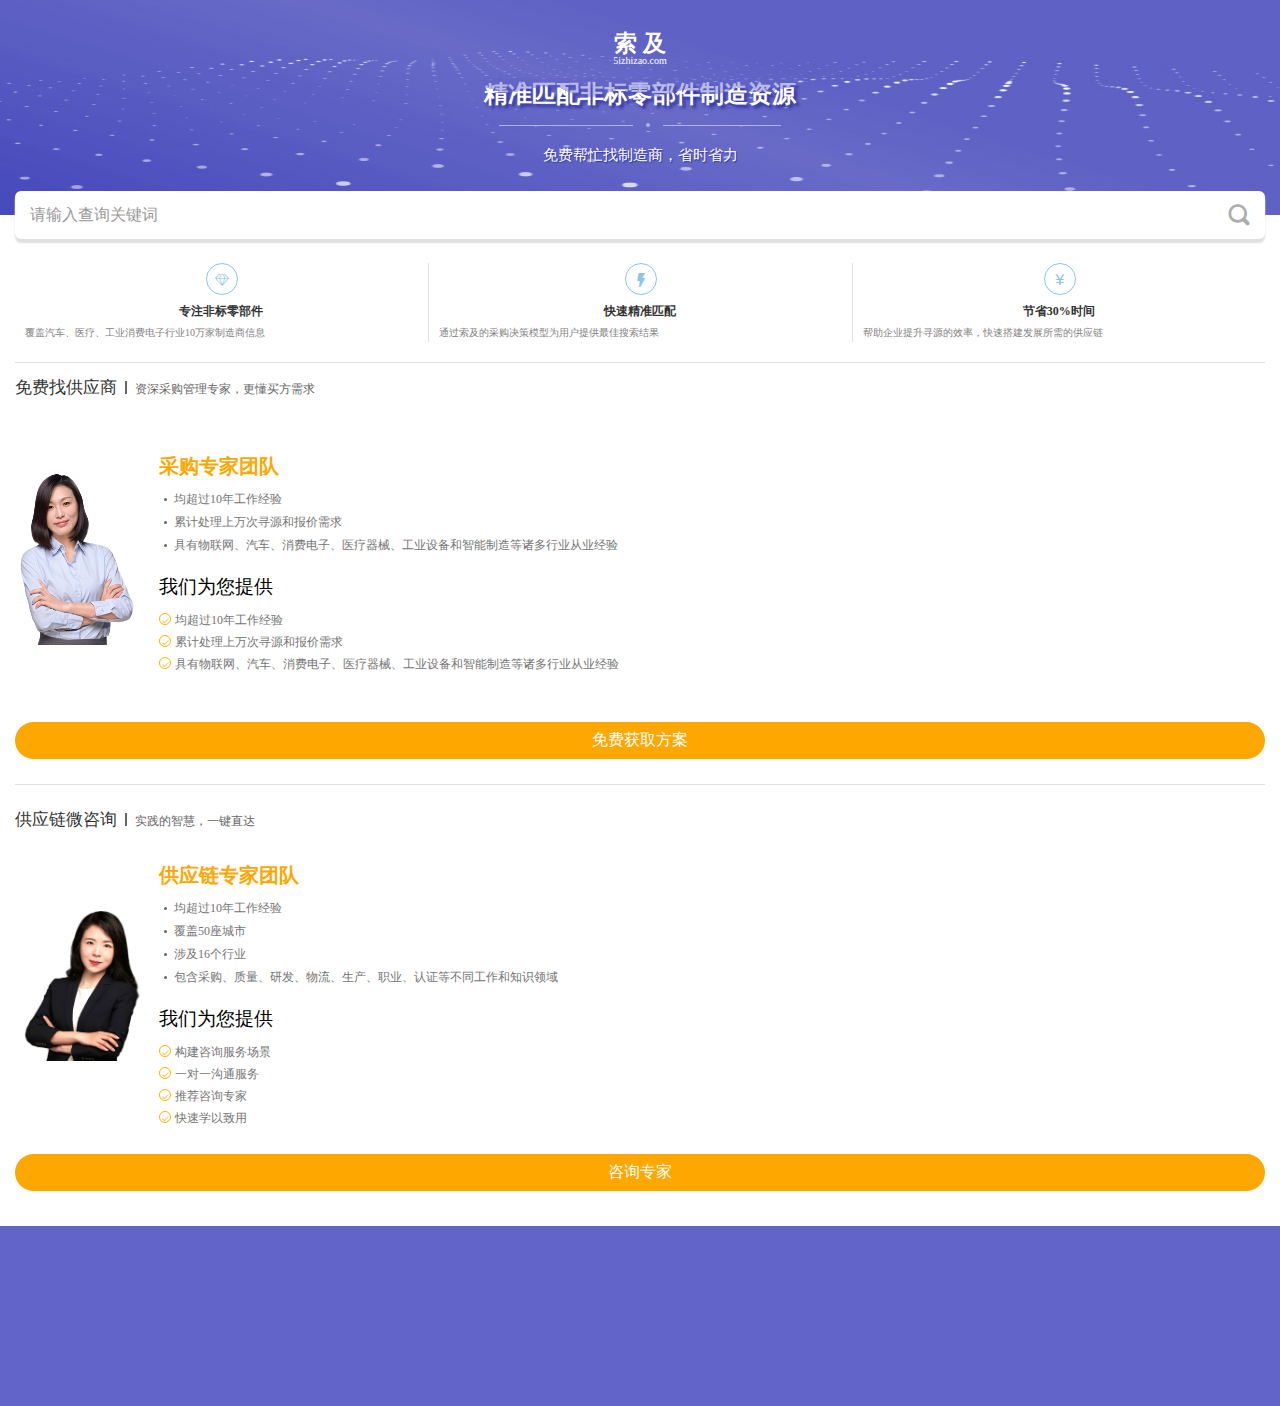
<file: index.html>
<!DOCTYPE html>
<html>
	<head>
		<meta charset="UTF-8">
		<meta name="viewport" content="width=device-width, initial-scale=1, minimum-scale=1, maximum-scale=1, user-scalable=no">
		<title>索及</title>
		<link type="text/css" rel="stylesheet" href="css/main.css" />
		<link rel="stylesheet" href="css/animate.min.css" />
		<link rel="stylesheet" href="css/iconfont.css" />
		<script type="text/javascript" src="js/jquery-1.11.0.js" ></script>
		<script type="text/javascript" src="js/wow.js"></script>
		<script type="text/javascript">
			if(!(/msie [6|7|8|9]/i.test(navigator.userAgent))) {
				new WOW().init();
			};
		</script>
	</head>
	<body>
		<div class="index">
			<!--top-->
			<div class="index_top">
			<div>
			 <div class="title">
			 	<div class="title_main">
			 		<b>索&nbsp;及</b>
			 		<br />
			 		<i>5izhizao.com</i>
			 	</div>
			 </div>
			 <div class="text_wraper">
			 <div class="text">
			 	精准匹配非标零部件制造资源
			 	<div class="text_bg"></div>
			 	<div class="text_line">
			 		<div class="text_line_i">
			 			<div class="dian">
			 				<span></span>
			 			</div>
			 		</div>
			 	</div>
			 </div>
			 </div>
			 <p>免费帮忙找制造商，省时省力</p>
			</div>
			</div>
			<!--inpt框-->
			<div class="index_inpt">
				<div class="inpt_w">
					<div class="inpt_w_rt iconfont icon-xiazai15"></div>
					<div class="inpt_w_lf">
						<input type="text" placeholder="请输入查询关键词" />
					</div>
				</div>
			</div>
			<!--main-->
			<div class="index_main">
				<ul class="ul_list animated fadeInUp">
					<li>
						<div class="li_top iconfont icon-zuanshi"></div>
						<b>专注非标零部件</b>
						<p>覆盖汽车、医疗、工业消费电子行业10万家制造商信息</p>
					</li>
					<li>
						<div class="li_top iconfont icon-shandian-shi"></div>
						<b>快速精准匹配</b>
						<p>通过索及的采购决策模型为用户提供最佳搜索结果</p>
					</li>
					<li>
						<div class="li_top iconfont icon-fl-renminbi"></div>
						<b>节省30%时间</b>
						<p>帮助企业提升寻源的效率，快速搭建发展所需的供应链</p>
					</li>
				</ul>
				<div class="content">
				        <div class="title1">
							<span>免费找供应商</span><i></i>资深采购管理专家，更懂买方需求
						</div>
						<table class="content_table">
							<tr>
							<td class="content_lf">
								<img src="images/people1.png" />
							</td>
							<td class="content_rt">
								<div class="wow animated fadeInRight">
								<div class="rt_title yellow">采购专家团队</div>
								<div class="row">
									<div class="row_lf"></div>
									<div class="row_rt">均超过10年工作经验</div>
								</div>
								<div class="row">
									<div class="row_lf"></div>
									<div class="row_rt">累计处理上万次寻源和报价需求</div>
								</div>
								<div class="row">
									<div class="row_lf"></div>
									<div class="row_rt">具有物联网、汽车、消费电子、医疗器械、工业设备和智能制造等诸多行业从业经验</div>
								</div>
								</div>
								<div class="wow animated fadeInLeft">
								<div class="rt_title block">我们为您提供</div>
								<div class="row row1">
									<div class="row_lf iconfont icon-duihao"></div>
									<div class="row_rt">均超过10年工作经验</div>
								</div>
								<div class="row row1">
									<div class="row_lf iconfont icon-duihao"></div>
									<div class="row_rt">累计处理上万次寻源和报价需求</div>
								</div>
								<div class="row row1">
									<div class="row_lf iconfont icon-duihao"></div>
									<div class="row_rt">具有物联网、汽车、消费电子、医疗器械、工业设备和智能制造等诸多行业从业经验</div>
								</div>
								</div>
							</td>
							</tr>
						</table>
						<button type="button" class="btn">免费获取方案</button>
						</div>
						<div class="content">
				        <div class="title1">
							<span>供应链微咨询</span><i></i>实践的智慧，一键直达
						</div>
						<table class="content_table">
							<tr>
							<td class="content_lf">
								<img src="images/people2.png" />
							</td>
							<td class="content_rt">
								<div class="wow animated fadeInRight">
								<div class="rt_title yellow">供应链专家团队</div>
								<div class="row">
									<div class="row_lf"></div>
									<div class="row_rt">均超过10年工作经验</div>
								</div>
								<div class="row">
									<div class="row_lf"></div>
									<div class="row_rt">覆盖50座城市</div>
								</div>
								<div class="row">
									<div class="row_lf"></div>
									<div class="row_rt">涉及16个行业</div>
								</div>
								<div class="row">
									<div class="row_lf"></div>
									<div class="row_rt">包含采购、质量、研发、物流、生产、职业、认证等不同工作和知识领域</div>
								</div>
								</div>
								<div class="wow animated fadeInLeft">
								<div class="rt_title block">我们为您提供</div>
								<div class="row row1">
									<div class="row_lf iconfont icon-duihao"></div>
									<div class="row_rt">构建咨询服务场景</div>
								</div>
								<div class="row row1">
									<div class="row_lf iconfont icon-duihao"></div>
									<div class="row_rt">一对一沟通服务</div>
								</div>
								<div class="row row1">
									<div class="row_lf iconfont icon-duihao"></div>
									<div class="row_rt">推荐咨询专家</div>
								</div>
								<div class="row row1">
									<div class="row_lf iconfont icon-duihao"></div>
									<div class="row_rt">快速学以致用</div>
								</div>
								</div>
							</td>
							</tr>
						</table>
						<button type="button" class="btn">咨询专家</button>
						</div>
			</div>
			<!--footer-->
			<div class="index_footer">
				<div class="wow animated fadeInUp">
				<div class="footer_top">
					<img src="images/ewm.jpg" />
				</div>
				<p>关注“索及”微信公众号</p>
				</div>
			</div>
		</div>
	</body>
</html>
</file>
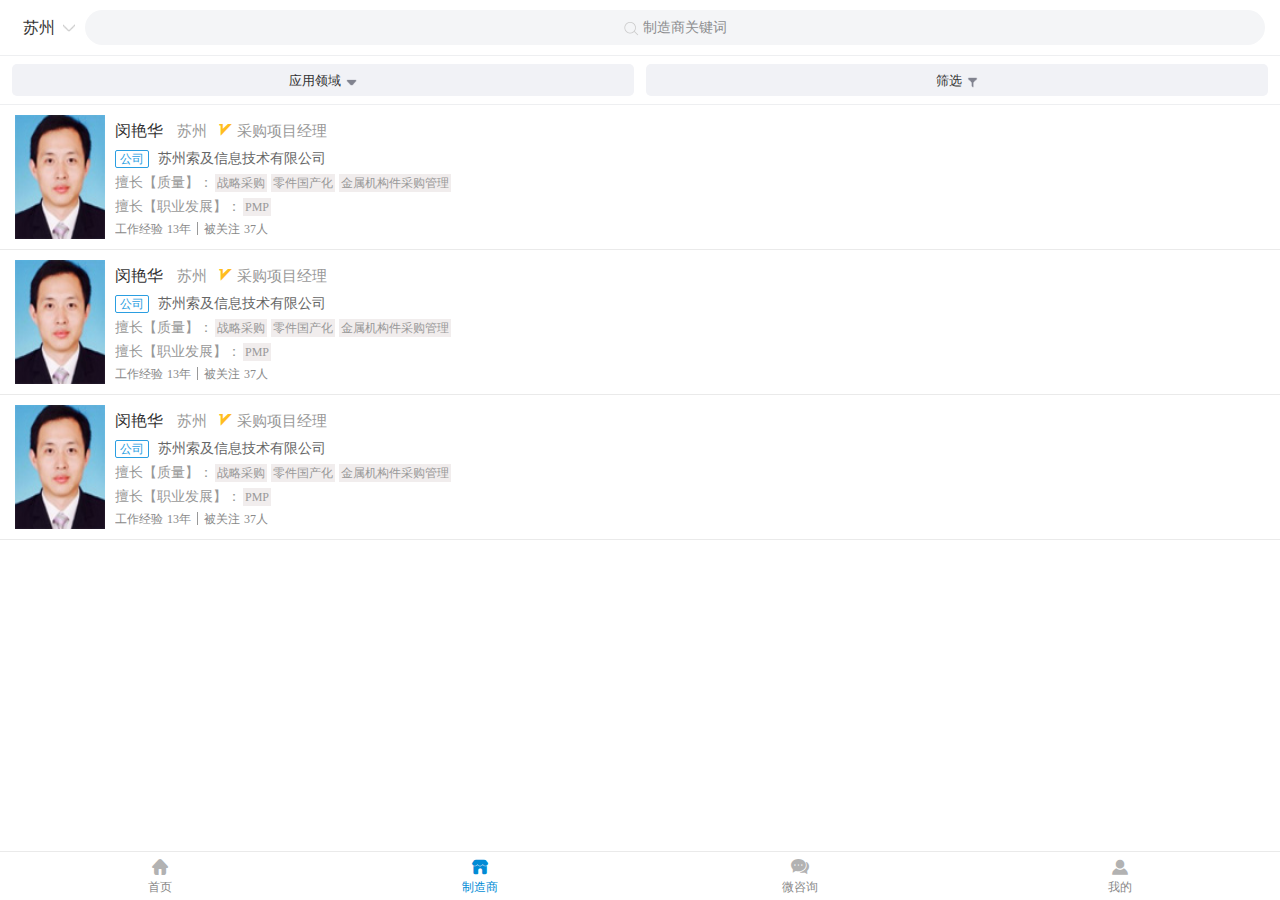
<file: wzx.html>
<!DOCTYPE html>
<html>

	<head>
		<meta charset="UTF-8">
		<meta name="viewport" content="width=device-width, initial-scale=1, minimum-scale=1, maximum-scale=1, user-scalable=no">
		<title>微资讯</title>
		<link type="text/css" rel="stylesheet" href="css/main.css" />
		<link rel="stylesheet" href="css/iconfont.css" />
		<script type="text/javascript" src="js/jquery-1.11.0.js"></script>

	</head>

	<body>
		<div class="yxzzs">
			<!--下拉框遮罩-->
			<div class="yxzzs_zz"></div>
			<!--筛选遮罩-->
			<div class="yxzzs_zz1"></div>
			<div class="yxzzs_top_w">
			<!--top-->
			<div class="yxzzs_top">
				<div class="yxzzs_top_lf">
					<div class="text">苏州</div>
					<div class="arrow"></div>
				</div>
				<div class="yxzzs_top_rt">
					<div class="inpt_w" id="inpt_w">
						<div class="inpt_w_main">
							<div class="search">
								<img src="images/search.png" />
							</div>
							<div class="text_inpt">制造商关键词</div>
							<input type="text" placeholder="" class="inpt1" id="inpt1" />
						</div>
						<button type="button" class="search_btn">搜索</button>
					</div>
				</div>
			</div>
			<!--下拉框-->
			<div class="yxzzs_screen">
				<ul class="screen_ul screen_ul_wzx">
					<li>
						<div class="li_main li_main_click">
							应用领域<img src="images/arrow_down1.png" />
						</div>
					</li>
					<li>
						<div class="li_main" id="shaixuan">
							筛选<img src="images/shaixuan.png" />
						</div>
					</li>
				</ul>
				<div class="text_w_w">
					<!--应用领域-->
					<div class="text_w">
						<div class="text_w_main">
							<p>应用领域</p>
							<p>应用领域</p>
							<p>应用领域</p>
							<p>应用领域</p>
							<p>应用领域</p>
							<p>应用领域</p>
							<p>应用领域</p>
							<p>应用领域</p>
							<p>应用领域</p>
							<p>应用领域</p>
							<p>应用领域</p>
							<p>应用领域</p>
							<p>应用领域</p>
						</div>
						<div class="bottom_btn">
							<div class="btn btn_lf">取消</div>
							<div class="btn btn_rt">确定</div>
						</div>
					</div>
				</div>
			</div>
			</div>
			<!--筛选-->
			<div class="yxzzs_sx">
				<div class="yxzzs_sx_main">
				   <div class="sx_title">采购</div>
				   <div class="sx_text">
				        <span>战略采购</span>
						<span>零件国产化</span>
						<span>新产品导入NPI</span>
						<span>金属机构件采购管理</span>
						<span>非金属机构件采购管理</span>
						<span>电子元器件采购管理</span>
						<span>电气零部件采购管理</span>
						<span>品牌零部件采购管理</span>
						<span>MRO采购管理</span>
						<span>价值分析/价值工程(VA/VE)</span>
					</div>
					 <div class="sx_title">质量</div>
				         <div class="sx_text">
				        <span>供应商质量管理</span>
						<span>质量体系</span>
						<span>过程质量控制</span>
						<span>过程验证</span>
						<span>项目质量管理</span>
						<span>量具使用和校验</span>
						<span>文件控制</span>
						<span>CAPA</span>
						<span>法律法规</span>
					</div>
					 <div class="sx_title">研发</div>
				         <div class="sx_text">
				        <span>机构设计</span>
						<span>电气设计</span>
						<span>软件开发</span>
						<span>安规认证</span>
						<span>产品测试</span>
						<span>产品注册</span>
						<span>新材料研发</span>
						<span>新制造工艺研发</span>
						<span>工业设计</span>
						<span>人体工程</span>
						<span>专利侵权规避</span>
					</div>
					 <div class="sx_title">生产</div>
				         <div class="sx_text">
				        <span>现场管理</span>
						<span>工装夹具设计</span>
						<span>设备维护</span>
						<span>精益生产</span>
						<span>工艺制程</span>
						<span>制造信息系统</span>
						<span>EHS</span>
					</div>
					 <div class="sx_title">物流</div>
				         <div class="sx_text">
				        <span>生产计划</span>
						<span>订单管理</span>
						<span>销售运营计划(S&OP)</span>
						<span>物料主计划</span>
					</div>
					 <div class="sx_title">销售</div>
				         <div class="sx_text">
				        <span>新客户开发</span>
						<span>客户关系管理</span>
						<span>市场调研</span>
						<span>成本核算与报价</span>
						<span>产品管理</span>
						<span>技术支持</span>
						<span>项目管理</span>
					</div>
					 <div class="sx_title">职业发展</div>
				         <div class="sx_text">
				        <span>职业规划</span>
						<span>领导力</span>
						<span>时间管理</span>
						<span>CPSM</span>
						<span>CPIM</span>
						<span>CSCP</span>
						<span>CIPS</span>
						<span>CQE</span>
						<span>PMP</span>
						<span>PgMP</span>
						<span>APM</span>
						<span>PRINCE2</span>
						<span>国家物流师</span>
						<span>ERP规划实施</span>
						<span>精益六西格玛</span>
					</div>
					 <div class="sx_title">组织和战略</div>
				         <div class="sx_text">
				        <span>企业辅导</span>
						<span>IT</span>
						<span>人力资源</span>
						<span>财务</span>
					</div>
				</div>
				<div class="bottom_btn">
							<div class="btn btn_lf">取消</div>
							<div class="btn btn_rt">确定</div>
						</div>
			</div>
			<!--main-->
			<div class="yxzzs_main">
				<div class="list_w">
					<div class="list_w_lf">
						<img src="images/wzx_icon1.jpg" />
					</div>
					<div class="list_w_rt">
						<div class="title_top">闵艳华
							<span class="span_rt">
							<span class="address">苏州</span>
							<span class="span_icon iconfont icon-v"></span>
					    	采购项目经理
					    	</span>
					    </div>
						<div class="row_text">
							<span class="span2">公司</span>
							苏州索及信息技术有限公司
						</div>
						<div class="row_text row_text1">
							擅长【质量】：<i>战略采购</i><i>零件国产化</i><i>金属机构件采购管理</i>
						</div>
						<div class="row_text row_text1">
							擅长【职业发展】：<i>PMP</i>
						</div>
						<div class="title_top_rt">
							<div class="block">工作经验<span>13年</span></div>
							<div class="line"></div>
							<div class="block">被关注<span>37人</span></div>
						</div>
					</div>
				</div>
				<div class="list_w">
					<div class="list_w_lf">
						<img src="images/wzx_icon1.jpg" />
					</div>
					<div class="list_w_rt">
						<div class="title_top">闵艳华
							<span class="span_rt">
							<span class="address">苏州</span>
							<span class="span_icon iconfont icon-v"></span>
					    	采购项目经理
					    	</span>
					    </div>
						<div class="row_text">
							<span class="span2">公司</span>
							苏州索及信息技术有限公司
						</div>
						<div class="row_text row_text1">
							擅长【质量】：<i>战略采购</i><i>零件国产化</i><i>金属机构件采购管理</i>
						</div>
						<div class="row_text row_text1">
							擅长【职业发展】：<i>PMP</i>
						</div>
						<div class="title_top_rt">
							<div class="block">工作经验<span>13年</span></div>
							<div class="line"></div>
							<div class="block">被关注<span>37人</span></div>
						</div>
					</div>
				</div>
				<div class="list_w">
					<div class="list_w_lf">
						<img src="images/wzx_icon1.jpg" />
					</div>
					<div class="list_w_rt">
						<div class="title_top">闵艳华
							<span class="span_rt">
							<span class="address">苏州</span>
							<span class="span_icon iconfont icon-v"></span>
					    	采购项目经理
					    	</span>
					    </div>
						<div class="row_text">
							<span class="span2">公司</span>
							苏州索及信息技术有限公司
						</div>
						<div class="row_text row_text1">
							擅长【质量】：<i>战略采购</i><i>零件国产化</i><i>金属机构件采购管理</i>
						</div>
						<div class="row_text row_text1">
							擅长【职业发展】：<i>PMP</i>
						</div>
						<div class="title_top_rt">
							<div class="block">工作经验<span>13年</span></div>
							<div class="line"></div>
							<div class="block">被关注<span>37人</span></div>
						</div>
					</div>
				</div>
			</div>
		<!--bottom-->
		<ul class="yxzzs_bottom">
			<li>
				<div class="li_icon iconfont icon-shouye"></div>
				<p>首页</p>
			</li>
			<li class="li_hov">
				<div class="li_icon iconfont icon-shangdian"></div>
				<p>制造商</p>
			</li>
			<li>
				<div class="li_icon iconfont icon-zixun1"></div>
				<p>微咨询</p>
			</li>
			<li>
				<div class="li_icon iconfont icon-weibiaoti-_huabanfuben"></div>
				<p>我的</p>
			</li>
		</ul>
				</div>
			
		<!--选择地区-->
		<div class="yxzzs_xzdq">
			<!--显示点击的是哪一个字母-->
<div id="showLetter" class="showLetter"><span>A</span></div>
<!--城市索引查询-->
<div class="letter">
    <ul>
      <li><a href="javascript:;">A</a></li>
      <li><a href="javascript:;">B</a></li>
      <li><a href="javascript:;">C</a></li>
      <li><a href="javascript:;">D</a></li>
      <li><a href="javascript:;">E</a></li>
      <li><a href="javascript:;">F</a></li>
      <li><a href="javascript:;">G</a></li>
      <li><a href="javascript:;">H</a></li>
      <li><a href="javascript:;">J</a></li>
      <li><a href="javascript:;">K</a></li>
      <li><a href="javascript:;">L</a></li>
      <li><a href="javascript:;">M</a></li>
      <li><a href="javascript:;">N</a></li>
      <li><a href="javascript:;">P</a></li>
      <li><a href="javascript:;">Q</a></li>
      <li><a href="javascript:;">R</a></li>
      <li><a href="javascript:;">S</a></li>
      <li><a href="javascript:;">T</a></li>
      <li><a href="javascript:;">W</a></li>
      <li><a href="javascript:;">X</a></li>
      <li><a href="javascript:;">Y</a></li>
      <li><a href="javascript:;">Z</a></li>
    </ul>
  </div>
<!--城市列表-->
<div class="container">
  <div class="city">
    <div class="city-list"><span class="city-letter" id="A1">A</span>
      <p data-id="210300">鞍山市</p>
      <p data-id="152900">阿拉善盟</p>
      <p data-id="340800">安庆市</p>
      <p data-id="410500">安阳市</p>
      <p data-id="542500">阿里地区</p>
      <p data-id="610900">安康市</p>
      <p data-id="520400">安顺市</p>
      <p data-id="513200">阿坝藏族羌族自治州</p>
      <p data-id="659002">阿拉尔市</p>
      <p data-id="652900">阿克苏地区</p>
      <p data-id="820100">澳门特别行政区</p>
      <p data-id="654300">阿勒泰地区</p>
    </div>
    <div class="city-list"><span class="city-letter" id="B1">B</span>
      <p data-id="220800">白城市</p>
      <p data-id="150200">包头市</p>
      <p data-id="150800">巴彦淖尔市</p>
      <p data-id="130600">保定市</p>
      <p data-id="210500">本溪市</p>
      <p data-id="220600">白山市</p>
      <p data-id="341600">亳州市</p>
      <p data-id="340300">蚌埠市</p>
      <p data-id="371600">滨州市</p>
      <p data-id="620400">白银市</p>
      <p data-id="610300">宝鸡市</p>
      <p data-id="530500">保山市</p>
      <p data-id="469030">白沙黎族自治县</p>
      <p data-id="451000">百色市</p>
      <p data-id="522401">毕节市</p>
      <p data-id="450500">北海市</p>
      <p data-id="511900">巴中市</p>
      <p data-id="469035">保亭黎族苗族自治县</p>
      <p data-id="652800">巴音郭楞蒙古自治州</p>
      <p data-id="652700">博尔塔拉蒙古自治州</p>
      <p data-id="110100">北京市</p>
    </div>
    <div class="city-list"><span class="city-letter" id="C1">C</span>
      <p data-id="140400">长治市</p>
      <p data-id="130900">沧州市</p>
      <p data-id="320400">常州市</p>
      <p data-id="330282">慈溪市</p>
      <p data-id="320581">常熟市</p>
      <p data-id="130800">承德市</p>
      <p data-id="150400">赤峰市</p>
      <p data-id="220100">长春市</p>
      <p data-id="431000">郴州市</p>
      <p data-id="430100">长沙市</p>
      <p data-id="341100">滁州市</p>
      <p data-id="430700">常德市</p>
      <p data-id="341400">巢湖市</p>
      <p data-id="341700">池州市</p>
      <p data-id="469027">澄迈县</p>
      <p data-id="451400">崇左市</p>
      <p data-id="469031">昌江黎族自治县</p>
      <p data-id="532300">楚雄彝族自治州</p>
      <p data-id="445100">潮州市</p>
      <p data-id="500100">重庆市</p>
      <p data-id="510100">成都市</p>
      <p data-id="542100">昌都地区</p>
      <p data-id="652300">昌吉回族自治州</p>
    </div>
    <div class="city-list"><span class="city-letter" id="D1">D</span>
      <p data-id="232700">大兴安岭地区</p>
      <p data-id="140200">大同市</p>
      <p data-id="230600">大庆市</p>
      <p data-id="321181">丹阳市</p>
      <p data-id="210200">大连市</p>
      <p data-id="210600">丹东市</p>
      <p data-id="370500">东营市</p>
      <p data-id="371400">德州市</p>
      <p data-id="511700">达州市</p>
      <p data-id="532900">大理白族自治州</p>
      <p data-id="469003">儋州市</p>
      <p data-id="469025">定安县</p>
      <p data-id="533400">迪庆藏族自治州</p>
      <p data-id="510600">德阳市</p>
      <p data-id="469007">东方市</p>
      <p data-id="533100">德宏傣族景颇族自治州</p>
      <p data-id="441900">东莞市</p>
      <p data-id="621100">定西市</p>
    </div>
    <div class="city-list"><span class="city-letter" id="E1">E</span>
      <p data-id="150600">鄂尔多斯市</p>
      <p data-id="420700">鄂州市</p>
      <p data-id="422800">恩施土家族苗族自治州</p>
    </div>
    <div class="city-list"><span class="city-letter" id="F1">F</span>
      <p data-id="210900">阜新市</p>
      <p data-id="210400">抚顺市</p>
      <p data-id="350181">福清市</p>
      <p data-id="341200">阜阳市</p>
      <p data-id="370983">肥城市</p>
      <p data-id="361000">抚州市</p>
      <p data-id="350100">福州市</p>
      <p data-id="440600">佛山市</p>
      <p data-id="450600">防城港市</p>
    </div>
    <div class="city-list"><span class="city-letter" id="G1">G</span>
      <p data-id="440100">广州市</p>
      <p data-id="360700">赣州市</p>
      <p data-id="510800">广元市</p>
      <p data-id="511600">广安市</p>
      <p data-id="450300">桂林市</p>
      <p data-id="450800">贵港市</p>
      <p data-id="520100">贵阳市</p>
      <p data-id="513300">甘孜藏族自治州</p>
      <p data-id="623000">甘南藏族自治州</p>
      <p data-id="640400">固原市</p>
      <p data-id="632600">果洛藏族自治州</p>
    </div>
    <div class="city-list"><span class="city-letter" id="H1">H</span>
      <p data-id="231100">黑河市</p>
      <p data-id="211400">葫芦岛市</p>
      <p data-id="330481">海宁市</p>
      <p data-id="320800">淮安市</p>
      <p data-id="131100">衡水市</p>
      <p data-id="150100">呼和浩特市</p>
      <p data-id="330500">湖州市</p>
      <p data-id="230400">鹤岗市</p>
      <p data-id="150700">呼伦贝尔市</p>
      <p data-id="230100">哈尔滨市</p>
      <p data-id="130400">邯郸市</p>
      <p data-id="330100">杭州市</p>
      <p data-id="410600">鹤壁市</p>
      <p data-id="371700">菏泽市</p>
      <p data-id="420200">黄石市</p>
      <p data-id="431200">怀化市</p>
      <p data-id="340600">淮北市</p>
      <p data-id="421100">黄冈市</p>
      <p data-id="430400">衡阳市</p>
      <p data-id="340100">合肥市</p>
      <p data-id="340400">淮南市</p>
      <p data-id="341000">黄山市</p>
      <p data-id="451200">河池市</p>
      <p data-id="460100">海口市</p>
      <p data-id="441600">河源市</p>
      <p data-id="532500">红河哈尼族彝族自治州</p>
      <p data-id="441300">惠州市</p>
      <p data-id="610700">汉中市</p>
      <p data-id="451100">贺州市</p>
      <p data-id="632800">海西蒙古族藏族自治州</p>
      <p data-id="632100">海东市</p>
      <p data-id="632300">黄南藏族自治州</p>
      <p data-id="652200">哈密地区</p>
      <p data-id="632200">海北藏族自治州</p>
      <p data-id="653200">和田地区</p>
      <p data-id="632500">海南藏族自治州</p>
    </div>
    <div class="city-list"><span class="city-letter" id="J1">J</span>
      <p data-id="210700">锦州市</p>
      <p data-id="330700">金华市</p>
      <p data-id="140700">晋中市</p>
      <p data-id="320281">江阴市</p>
      <p data-id="220200">吉林市</p>
      <p data-id="230800">佳木斯市</p>
      <p data-id="230300">鸡西市</p>
      <p data-id="330400">嘉兴市</p>
      <p data-id="140500">晋城市</p>
      <p data-id="350582">晋江市</p>
      <p data-id="370282">即墨市</p>
      <p data-id="360800">吉安市</p>
      <p data-id="370100">济南市</p>
      <p data-id="420800">荆门市</p>
      <p data-id="410800">焦作市</p>
      <p data-id="370800">济宁市</p>
      <p data-id="410881">济源市</p>
      <p data-id="421000">荆州市</p>
      <p data-id="360400">九江市</p>
      <p data-id="360200">景德镇市</p>
      <p data-id="445200">揭阳市</p>
      <p data-id="620300">金昌市</p>
      <p data-id="440700">江门市</p>
      <p data-id="620200">嘉峪关市</p>
      <p data-id="620900">酒泉市</p>
    </div>
    <div class="city-list"><span class="city-letter" id="K1">K</span>
      <p data-id="320583">昆山市</p>
      <p data-id="410200">开封市</p>
      <p data-id="530100">昆明市</p>
      <p data-id="650200">克拉玛依市</p>
      <p data-id="653000">克孜勒苏柯尔克孜自治州</p>
      <p data-id="653100">喀什地区</p>
    </div>
    <div class="city-list"><span class="city-letter" id="L1">L</span>
      <p data-id="141000">临汾市</p>
      <p data-id="131000">廊坊市</p>
      <p data-id="211000">辽阳市</p>
      <p data-id="220400">辽源市</p>
      <p data-id="141100">吕梁市</p>
      <p data-id="320700">连云港市</p>
      <p data-id="371200">莱芜市</p>
      <p data-id="411100">漯河市</p>
      <p data-id="331100">丽水市</p>
      <p data-id="341500">六安市</p>
      <p data-id="431300">娄底市</p>
      <p data-id="350800">龙岩市</p>
      <p data-id="370681">龙口市</p>
      <p data-id="371300">临沂市</p>
      <p data-id="410300">洛阳市</p>
      <p data-id="371500">聊城市</p>
      <p data-id="530700">丽江市</p>
      <p data-id="451300">来宾市</p>
      <p data-id="510500">泸州市</p>
      <p data-id="530900">临沧市</p>
      <p data-id="469033">乐东黎族自治县</p>
      <p data-id="511100">乐山市</p>
      <p data-id="620100">兰州市</p>
      <p data-id="450200">柳州市</p>
      <p data-id="513400">凉山彝族自治州</p>
      <p data-id="469034">陵水黎族自治县</p>
      <p data-id="542600">林芝地区</p>
      <p data-id="469028">临高县</p>
      <p data-id="540100">拉萨市</p>
      <p data-id="520200">六盘水市</p>
      <p data-id="621200">陇南市</p>
      <p data-id="622900">临夏回族自治州</p>
    </div>
    <div class="city-list"><span class="city-letter" id="M1">M</span>
      <p data-id="231000">牡丹江市</p>
      <p data-id="340500">马鞍山市</p>
      <p data-id="510700">绵阳市</p>
      <p data-id="511400">眉山市</p>
      <p data-id="440900">茂名市</p>
      <p data-id="441400">梅州市</p>
    </div>
    <div class="city-list"><span class="city-letter" id="N1">N</span>
      <p data-id="320100">南京市</p>
      <p data-id="330200">宁波市</p>
      <p data-id="320600">南通市</p>
      <p data-id="360100">南昌市</p>
      <p data-id="411300">南阳市</p>
      <p data-id="350700">南平市</p>
      <p data-id="350900">宁德市</p>
      <p data-id="350583">南安市</p>
      <p data-id="542400">那曲地区</p>
      <p data-id="450100">南宁市</p>
      <p data-id="511300">南充市</p>
      <p data-id="511000">内江市</p>
      <p data-id="533300">怒江傈僳族自治州</p>
    </div>
    <div class="city-list"><span class="city-letter" id="P1">P</span>
      <p data-id="211100">盘锦市</p>
      <p data-id="360300">萍乡市</p>
      <p data-id="410400">平顶山市</p>
      <p data-id="410900">濮阳市</p>
      <p data-id="350300">莆田市</p>
      <p data-id="510400">攀枝花市</p>
      <p data-id="530800">普洱市</p>
      <p data-id="620800">平凉市</p>
    </div>
    <div class="city-list"><span class="city-letter" id="Q1">Q</span>
      <p data-id="130300">秦皇岛市</p>
      <p data-id="230200">齐齐哈尔市</p>
      <p data-id="230900">七台河市</p>
      <p data-id="350500">泉州市</p>
      <p data-id="429005">潜江市</p>
      <p data-id="370200">青岛市</p>
      <p data-id="330800">衢州市</p>
      <p data-id="441800">清远市</p>
      <p data-id="522700">黔南布依族苗族自治州</p>
      <p data-id="450700">钦州市</p>
      <p data-id="530300">曲靖市</p>
      <p data-id="522300">黔西南布依族苗族自治州</p>
      <p data-id="621000">庆阳市</p>
      <p data-id="522600">黔东南苗族侗族自治州</p>
      <p data-id="469002">琼海市</p>
      <p data-id="469036">琼中黎族苗族自治县</p>
    </div>
    <div class="city-list"><span class="city-letter" id="R1">R</span>
      <p data-id="320682">如皋市</p>
      <p data-id="371082">荣成市</p>
      <p data-id="371100">日照市</p>
      <p data-id="542301">日喀则市</p>
    </div>
    <div class="city-list"><span class="city-letter" id="S1">S</span>
      <p data-id="220300">四平市</p>
      <p data-id="231200">绥化市</p>
      <p data-id="220700">松原市</p>
      <p data-id="320500">苏州市</p>
      <p data-id="310100">上海市</p>
      <p data-id="321300">宿迁市</p>
      <p data-id="330600">绍兴市</p>
      <p data-id="140600">朔州市</p>
      <p data-id="230500">双鸭山市</p>
      <p data-id="210100">沈阳市</p>
      <p data-id="330682">上虞市</p>
      <p data-id="130100">石家庄市</p>
      <p data-id="440500">汕头市</p>
      <p data-id="350400">三明市</p>
      <p data-id="429021">神农架林区</p>
      <p data-id="361100">上饶市</p>
      <p data-id="411400">商丘市</p>
      <p data-id="421300">随州市</p>
      <p data-id="341300">宿州市</p>
      <p data-id="411200">三门峡市</p>
      <p data-id="420300">十堰市</p>
      <p data-id="440300">深圳市</p>
      <p data-id="430500">邵阳市</p>
      <p data-id="440200">韶关市</p>
      <p data-id="441500">汕尾市</p>
      <p data-id="510900">遂宁市</p>
      <p data-id="611000">商洛市</p>
      <p data-id="542200">山南地区</p>
      <p data-id="460200">三亚市</p>
      <p data-id="640200">石嘴山市</p>
      <p data-id="659001">石河子市</p>
    </div>
    <div class="city-list"><span class="city-letter" id="T1">T</span>
      <p data-id="140100">太原市</p>
      <p data-id="211200">铁岭市</p>
      <p data-id="220500">通化市</p>
      <p data-id="130200">唐山市</p>
      <p data-id="320585">太仓市</p>
      <p data-id="120100">天津市</p>
      <p data-id="321200">泰州市</p>
      <p data-id="150500">通辽市</p>
      <p data-id="331000">台州市</p>
      <p data-id="370900">泰安市</p>
      <p data-id="429006">天门市</p>
      <p data-id="340700">铜陵市</p>
      <p data-id="522201">铜仁市</p>
      <p data-id="469026">屯昌县</p>
      <p data-id="610200">铜川市</p>
      <p data-id="620500">天水市</p>
      <p data-id="654200">塔城地区</p>
      <p data-id="659003">图木舒克市</p>
      <p data-id="652100">吐鲁番地区</p>
      <p data-id="710100">台湾</p>
    </div>
    <div class="city-list"><span class="city-letter" id="W1">W</span>
      <p data-id="330300">温州市</p>
      <p data-id="320200">无锡市</p>
      <p data-id="150900">乌兰察布市</p>
      <p data-id="150300">乌海市</p>
      <p data-id="340200">芜湖市</p>
      <p data-id="420100">武汉市</p>
      <p data-id="370700">潍坊市</p>
      <p data-id="371000">威海市</p>
      <p data-id="469006">万宁市</p>
      <p data-id="610500">渭南市</p>
      <p data-id="469005">文昌市</p>
      <p data-id="469001">五指山市</p>
      <p data-id="620600">武威市</p>
      <p data-id="450400">梧州市</p>
      <p data-id="532600">文山壮族苗族自治州</p>
      <p data-id="659004">五家渠市</p>
      <p data-id="640300">吴忠市</p>
      <p data-id="650100">乌鲁木齐市</p>
    </div>
    <div class="city-list"><span class="city-letter" id="X1">X</span>
      <p data-id="140900">忻州市</p>
      <p data-id="152500">锡林郭勒盟</p>
      <p data-id="130500">邢台市</p>
      <p data-id="152200">兴安盟</p>
      <p data-id="320300">徐州市</p>
      <p data-id="410700">新乡市</p>
      <p data-id="420600">襄阳市</p>
      <p data-id="360500">新余市</p>
      <p data-id="411500">信阳市</p>
      <p data-id="429004">仙桃市</p>
      <p data-id="411000">许昌市</p>
      <p data-id="430300">湘潭市</p>
      <p data-id="350200">厦门市</p>
      <p data-id="341800">宣城市</p>
      <p data-id="420900">孝感市</p>
      <p data-id="421200">咸宁市</p>
      <p data-id="433100">湘西土家族苗族自治州</p>
      <p data-id="610100">西安市</p>
      <p data-id="610400">咸阳市</p>
      <p data-id="532800">西双版纳傣族自治州</p>
      <p data-id="630100">西宁市</p>
      <p data-id="810100">香港特别行政区</p>
    </div>
    <div class="city-list"><span class="city-letter" id="Y1">Y</span>
      <p data-id="320282">宜兴市</p>
      <p data-id="222400">延边朝鲜族自治州</p>
      <p data-id="321000">扬州市</p>
      <p data-id="140800">运城市</p>
      <p data-id="320900">盐城市</p>
      <p data-id="140300">阳泉市</p>
      <p data-id="330281">余姚市</p>
      <p data-id="230700">伊春市</p>
      <p data-id="210800">营口市</p>
      <p data-id="370600">烟台市</p>
      <p data-id="420500">宜昌市</p>
      <p data-id="430600">岳阳市</p>
      <p data-id="360900">宜春市</p>
      <p data-id="430900">益阳市</p>
      <p data-id="330782">义乌市</p>
      <p data-id="360600">鹰潭市</p>
      <p data-id="431100">永州市</p>
      <p data-id="450900">玉林市</p>
      <p data-id="511800">雅安市</p>
      <p data-id="530400">玉溪市</p>
      <p data-id="441700">阳江市</p>
      <p data-id="610800">榆林市</p>
      <p data-id="511500">宜宾市</p>
      <p data-id="445300">云浮市</p>
      <p data-id="610600">延安市</p>
      <p data-id="654000">伊犁哈萨克自治州</p>
      <p data-id="640100">银川市</p>
      <p data-id="632700">玉树藏族自治州</p>
    </div>
    <div class="city-list"><span class="city-letter" id="Z1">Z</span>
      <p data-id="130700">张家口市</p>
      <p data-id="330681">诸暨市</p>
      <p data-id="321100">镇江市</p>
      <p data-id="320582">张家港市</p>
      <p data-id="211300">朝阳市</p>
      <p data-id="430800">张家界市</p>
      <p data-id="410100">郑州市</p>
      <p data-id="370400">枣庄市</p>
      <p data-id="330900">舟山市</p>
      <p data-id="440183">增城市</p>
      <p data-id="440400">珠海市</p>
      <p data-id="411600">周口市</p>
      <p data-id="370300">淄博市</p>
      <p data-id="430200">株洲市</p>
      <p data-id="350600">漳州市</p>
      <p data-id="411700">驻马店市</p>
      <p data-id="440800">湛江市</p>
      <p data-id="520300">遵义市</p>
      <p data-id="510300">自贡市</p>
      <p data-id="530600">昭通市</p>
      <p data-id="441200">肇庆市</p>
      <p data-id="442000">中山市</p>
      <p data-id="620700">张掖市</p>
      <p data-id="512000">资阳市</p>
      <p data-id="640500">中卫市</p>
    </div>
  </div>
</div>
		</div>

<script type="text/javascript" src="js/zepto.js"></script>
<script type="text/javascript" src="js/city.js"></script>
<script type="text/javascript" src="js/index.js" ></script>		
</body>
</html>
</file>
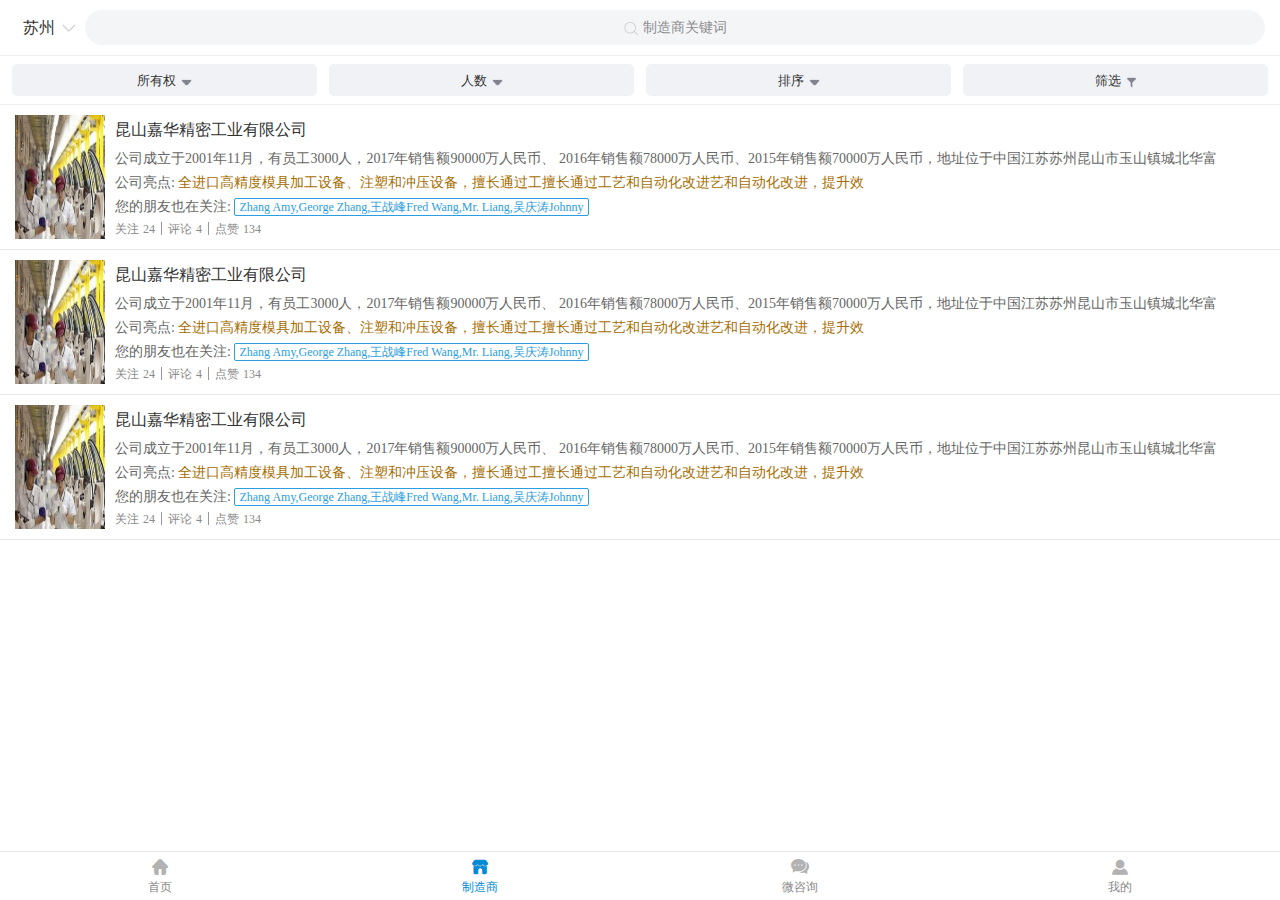
<file: yxzzs.html>
<!DOCTYPE html>
<html>

	<head>
		<meta charset="UTF-8">
		<meta name="viewport" content="width=device-width, initial-scale=1, minimum-scale=1, maximum-scale=1, user-scalable=no">
		<title>优选制造商</title>
		<link type="text/css" rel="stylesheet" href="css/main.css" />
		<link rel="stylesheet" href="css/iconfont.css" />
		<script type="text/javascript" src="js/jquery-1.11.0.js"></script>
	</head>

	<body>
		<div class="yxzzs">
			<!--下拉框遮罩-->
			<div class="yxzzs_zz"></div>
			<!--筛选遮罩-->
			<div class="yxzzs_zz1"></div>
			<div class="yxzzs_top_w">
			<!--top-->
			<div class="yxzzs_top">
				<div class="yxzzs_top_lf">
					<div class="text">苏州</div>
					<div class="arrow"></div>
				</div>
				<div class="yxzzs_top_rt">
					<div class="inpt_w" id="inpt_w">
						<div class="inpt_w_main">
							<div class="search">
								<img src="images/search.png" />
							</div>
							<div class="text_inpt">制造商关键词</div>
							<input type="text" placeholder="" class="inpt1" id="inpt1" />
						</div>
						<button type="button" class="search_btn">搜索</button>
					</div>
				</div>
			</div>
			<!--下拉框-->
			<div class="yxzzs_screen">
				<ul class="screen_ul">
					<li>
						<div class="li_main li_main_click">
							所有权<img src="images/arrow_down1.png" />
						</div>
					</li>
					<li>
						<div class="li_main li_main_click">
							人数<img src="images/arrow_down1.png" />
						</div>
					</li>
					<li>
						<div class="li_main li_main_click">
							排序<img src="images/arrow_down1.png" />
						</div>
					</li>
					<li>
						<div class="li_main" id="shaixuan">
							筛选<img src="images/shaixuan.png" />
						</div>
					</li>
				</ul>
				<div class="text_w_w">
					<!--所有权-->
					<div class="text_w">
						<div class="text_w_main">
							<p>外资</p>
							<p>合资</p>
							<p>民营</p>
							<p>国有</p>
							<p>外资</p>
							<p>合资</p>
							<p>民营</p>
							<p>国有</p>
							<p>外资</p>
							<p>合资</p>
							<p>民营</p>
							<p>国有</p>
						</div>
						<div class="bottom_btn">
							<div class="btn btn_lf">取消</div>
							<div class="btn btn_rt">确定</div>
						</div>
					</div>
					<!--人数-->
					<div class="text_w">
						<div class="text_w_main">
							<p>≤100</p>
							<p>101-500</p>
							<p>501-1000</p>
							<p>1000-5000</p>
							<p>>5000</p>
						</div>
						<div class="bottom_btn">
							<div class="btn btn_lf">取消</div>
							<div class="btn btn_rt">确定</div>
						</div>
					</div>
					<!--排序-->
					<div class="text_w">
						<div class="text_w_main">
							<p>价格</p>
							<p>评分</p>
						</div>
						<div class="bottom_btn">
							<div class="btn btn_lf">取消</div>
							<div class="btn btn_rt">确定</div>
						</div>
					</div>
				</div>
			</div>
			</div>
			<!--筛选-->
			<div class="yxzzs_sx">
				<div class="yxzzs_sx_main">
				   <div class="sx_title">热门物料</div>
				   <div class="sx_text">
				        <span>金属</span>
						<span>机加工</span>
						<span>钣金</span>
						<span>焊接</span>
						<span>精密铸造</span>
						<span>压铸</span>
						<span>粉末注射成型</span>
						<span>冲压</span>
						<span>拉伸</span>
						<span>表面处理</span>
					</div>
					 <div class="sx_title">应用领域</div>
				         <div class="sx_text">
				        <span>金属</span>
						<span>机加工</span>
						<span>钣金</span>
						<span>焊接</span>
						<span>精密铸造</span>
						<span>压铸</span>
						<span>粉末注射成型</span>
						<span>冲压</span>
						<span>拉伸</span>
						<span>表面处理</span>
						<span>金属</span>
						<span>机加工</span>
						<span>钣金</span>
						<span>焊接</span>
						<span>精密铸造</span>
						<span>压铸</span>
						<span>粉末注射成型</span>
						<span>冲压</span>
						<span>拉伸</span>
						<span>金属</span>
						<span>机加工</span>
						<span>钣金</span>
						<span>焊接</span>
						<span>精密铸造</span>
						<span>压铸</span>
						<span>粉末注射成型</span>
						<span>冲压</span>
						<span>拉伸</span>
					</div>
					
				</div>
				<div class="bottom_btn">
							<div class="btn btn_lf">取消</div>
							<div class="btn btn_rt">确定</div>
						</div>
			</div>
			<!--main-->
			<div class="yxzzs_main">
				<div class="list_w">
					<div class="list_w_lf">
						<img src="images/yxzzs_icon1.jpg" />
					</div>
					<div class="list_w_rt">
						<div class="title_top">昆山嘉华精密工业有限公司</div>
						<div class="row_text">
							公司成立于2001年11月，有员工3000人，2017年销售额90000万人民币、 2016年销售额78000万人民币、2015年销售额70000万人民币，地址位于中国江苏苏州昆山市玉山镇城北华富
						</div>
						<div class="row_text">
							<b>公司亮点:</b>
							<span class="span1">全进口高精度模具加工设备、注塑和冲压设备，擅长通过工擅长通过工艺和自动化改进艺和自动化改进，提升效</span>
						</div>
						<div class="row_text">
							<b>您的朋友也在关注:</b>
							<span class="span2">Zhang Amy,George Zhang,王战峰Fred Wang,Mr. Liang,吴庆涛Johnny</span>
						</div>
						<div class="title_top_rt">
							<div class="block">关注<span>24</span></div>
							<div class="line"></div>
							<div class="block">评论<span>4</span></div>
							<div class="line"></div>
							<div class="block">点赞<span>134</span></div>
						</div>
					</div>
				</div>
				<div class="list_w">
					<div class="list_w_lf">
						<img src="images/yxzzs_icon1.jpg" />
					</div>
					<div class="list_w_rt">
						<div class="title_top">昆山嘉华精密工业有限公司</div>
						<div class="row_text">
							公司成立于2001年11月，有员工3000人，2017年销售额90000万人民币、 2016年销售额78000万人民币、2015年销售额70000万人民币，地址位于中国江苏苏州昆山市玉山镇城北华富
						</div>
						<div class="row_text">
							<b>公司亮点:</b>
							<span class="span1">全进口高精度模具加工设备、注塑和冲压设备，擅长通过工擅长通过工艺和自动化改进艺和自动化改进，提升效</span>
						</div>
						<div class="row_text">
							<b>您的朋友也在关注:</b>
							<span class="span2">Zhang Amy,George Zhang,王战峰Fred Wang,Mr. Liang,吴庆涛Johnny</span>
						</div>
						<div class="title_top_rt">
							<div class="block">关注<span>24</span></div>
							<div class="line"></div>
							<div class="block">评论<span>4</span></div>
							<div class="line"></div>
							<div class="block">点赞<span>134</span></div>
						</div>
					</div>
				</div>
				<div class="list_w">
					<div class="list_w_lf">
						<img src="images/yxzzs_icon1.jpg" />
					</div>
					<div class="list_w_rt">
						<div class="title_top">昆山嘉华精密工业有限公司</div>
						<div class="row_text">
							公司成立于2001年11月，有员工3000人，2017年销售额90000万人民币、 2016年销售额78000万人民币、2015年销售额70000万人民币，地址位于中国江苏苏州昆山市玉山镇城北华富
						</div>
						<div class="row_text">
							<b>公司亮点:</b>
							<span class="span1">全进口高精度模具加工设备、注塑和冲压设备，擅长通过工擅长通过工艺和自动化改进艺和自动化改进，提升效</span>
						</div>
						<div class="row_text">
							<b>您的朋友也在关注:</b>
							<span class="span2">Zhang Amy,George Zhang,王战峰Fred Wang,Mr. Liang,吴庆涛Johnny</span>
						</div>
						<div class="title_top_rt">
							<div class="block">关注<span>24</span></div>
							<div class="line"></div>
							<div class="block">评论<span>4</span></div>
							<div class="line"></div>
							<div class="block">点赞<span>134</span></div>
						</div>
					</div>
				</div>
			</div>

		<!--bottom-->
		<ul class="yxzzs_bottom">
			<li>
				<div class="li_icon iconfont icon-shouye"></div>
				<p>首页</p>
			</li>
			<li class="li_hov">
				<div class="li_icon iconfont icon-shangdian"></div>
				<p>制造商</p>
			</li>
			<li>
				<div class="li_icon iconfont icon-zixun1"></div>
				<p>微咨询</p>
			</li>
			<li>
				<div class="li_icon iconfont icon-weibiaoti-_huabanfuben"></div>
				<p>我的</p>
			</li>
		</ul>
				</div>
			
		<!--选择地区-->
		<div class="yxzzs_xzdq">
			<!--显示点击的是哪一个字母-->
<div id="showLetter" class="showLetter"><span>A</span></div>
<!--城市索引查询-->
<div class="letter">
    <ul>
      <li><a href="javascript:;">A</a></li>
      <li><a href="javascript:;">B</a></li>
      <li><a href="javascript:;">C</a></li>
      <li><a href="javascript:;">D</a></li>
      <li><a href="javascript:;">E</a></li>
      <li><a href="javascript:;">F</a></li>
      <li><a href="javascript:;">G</a></li>
      <li><a href="javascript:;">H</a></li>
      <li><a href="javascript:;">J</a></li>
      <li><a href="javascript:;">K</a></li>
      <li><a href="javascript:;">L</a></li>
      <li><a href="javascript:;">M</a></li>
      <li><a href="javascript:;">N</a></li>
      <li><a href="javascript:;">P</a></li>
      <li><a href="javascript:;">Q</a></li>
      <li><a href="javascript:;">R</a></li>
      <li><a href="javascript:;">S</a></li>
      <li><a href="javascript:;">T</a></li>
      <li><a href="javascript:;">W</a></li>
      <li><a href="javascript:;">X</a></li>
      <li><a href="javascript:;">Y</a></li>
      <li><a href="javascript:;">Z</a></li>
    </ul>
  </div>
<!--城市列表-->
<div class="container">
  <div class="city">
    <div class="city-list"><span class="city-letter" id="A1">A</span>
      <p data-id="210300">鞍山市</p>
      <p data-id="152900">阿拉善盟</p>
      <p data-id="340800">安庆市</p>
      <p data-id="410500">安阳市</p>
      <p data-id="542500">阿里地区</p>
      <p data-id="610900">安康市</p>
      <p data-id="520400">安顺市</p>
      <p data-id="513200">阿坝藏族羌族自治州</p>
      <p data-id="659002">阿拉尔市</p>
      <p data-id="652900">阿克苏地区</p>
      <p data-id="820100">澳门特别行政区</p>
      <p data-id="654300">阿勒泰地区</p>
    </div>
    <div class="city-list"><span class="city-letter" id="B1">B</span>
      <p data-id="220800">白城市</p>
      <p data-id="150200">包头市</p>
      <p data-id="150800">巴彦淖尔市</p>
      <p data-id="130600">保定市</p>
      <p data-id="210500">本溪市</p>
      <p data-id="220600">白山市</p>
      <p data-id="341600">亳州市</p>
      <p data-id="340300">蚌埠市</p>
      <p data-id="371600">滨州市</p>
      <p data-id="620400">白银市</p>
      <p data-id="610300">宝鸡市</p>
      <p data-id="530500">保山市</p>
      <p data-id="469030">白沙黎族自治县</p>
      <p data-id="451000">百色市</p>
      <p data-id="522401">毕节市</p>
      <p data-id="450500">北海市</p>
      <p data-id="511900">巴中市</p>
      <p data-id="469035">保亭黎族苗族自治县</p>
      <p data-id="652800">巴音郭楞蒙古自治州</p>
      <p data-id="652700">博尔塔拉蒙古自治州</p>
      <p data-id="110100">北京市</p>
    </div>
    <div class="city-list"><span class="city-letter" id="C1">C</span>
      <p data-id="140400">长治市</p>
      <p data-id="130900">沧州市</p>
      <p data-id="320400">常州市</p>
      <p data-id="330282">慈溪市</p>
      <p data-id="320581">常熟市</p>
      <p data-id="130800">承德市</p>
      <p data-id="150400">赤峰市</p>
      <p data-id="220100">长春市</p>
      <p data-id="431000">郴州市</p>
      <p data-id="430100">长沙市</p>
      <p data-id="341100">滁州市</p>
      <p data-id="430700">常德市</p>
      <p data-id="341400">巢湖市</p>
      <p data-id="341700">池州市</p>
      <p data-id="469027">澄迈县</p>
      <p data-id="451400">崇左市</p>
      <p data-id="469031">昌江黎族自治县</p>
      <p data-id="532300">楚雄彝族自治州</p>
      <p data-id="445100">潮州市</p>
      <p data-id="500100">重庆市</p>
      <p data-id="510100">成都市</p>
      <p data-id="542100">昌都地区</p>
      <p data-id="652300">昌吉回族自治州</p>
    </div>
    <div class="city-list"><span class="city-letter" id="D1">D</span>
      <p data-id="232700">大兴安岭地区</p>
      <p data-id="140200">大同市</p>
      <p data-id="230600">大庆市</p>
      <p data-id="321181">丹阳市</p>
      <p data-id="210200">大连市</p>
      <p data-id="210600">丹东市</p>
      <p data-id="370500">东营市</p>
      <p data-id="371400">德州市</p>
      <p data-id="511700">达州市</p>
      <p data-id="532900">大理白族自治州</p>
      <p data-id="469003">儋州市</p>
      <p data-id="469025">定安县</p>
      <p data-id="533400">迪庆藏族自治州</p>
      <p data-id="510600">德阳市</p>
      <p data-id="469007">东方市</p>
      <p data-id="533100">德宏傣族景颇族自治州</p>
      <p data-id="441900">东莞市</p>
      <p data-id="621100">定西市</p>
    </div>
    <div class="city-list"><span class="city-letter" id="E1">E</span>
      <p data-id="150600">鄂尔多斯市</p>
      <p data-id="420700">鄂州市</p>
      <p data-id="422800">恩施土家族苗族自治州</p>
    </div>
    <div class="city-list"><span class="city-letter" id="F1">F</span>
      <p data-id="210900">阜新市</p>
      <p data-id="210400">抚顺市</p>
      <p data-id="350181">福清市</p>
      <p data-id="341200">阜阳市</p>
      <p data-id="370983">肥城市</p>
      <p data-id="361000">抚州市</p>
      <p data-id="350100">福州市</p>
      <p data-id="440600">佛山市</p>
      <p data-id="450600">防城港市</p>
    </div>
    <div class="city-list"><span class="city-letter" id="G1">G</span>
      <p data-id="440100">广州市</p>
      <p data-id="360700">赣州市</p>
      <p data-id="510800">广元市</p>
      <p data-id="511600">广安市</p>
      <p data-id="450300">桂林市</p>
      <p data-id="450800">贵港市</p>
      <p data-id="520100">贵阳市</p>
      <p data-id="513300">甘孜藏族自治州</p>
      <p data-id="623000">甘南藏族自治州</p>
      <p data-id="640400">固原市</p>
      <p data-id="632600">果洛藏族自治州</p>
    </div>
    <div class="city-list"><span class="city-letter" id="H1">H</span>
      <p data-id="231100">黑河市</p>
      <p data-id="211400">葫芦岛市</p>
      <p data-id="330481">海宁市</p>
      <p data-id="320800">淮安市</p>
      <p data-id="131100">衡水市</p>
      <p data-id="150100">呼和浩特市</p>
      <p data-id="330500">湖州市</p>
      <p data-id="230400">鹤岗市</p>
      <p data-id="150700">呼伦贝尔市</p>
      <p data-id="230100">哈尔滨市</p>
      <p data-id="130400">邯郸市</p>
      <p data-id="330100">杭州市</p>
      <p data-id="410600">鹤壁市</p>
      <p data-id="371700">菏泽市</p>
      <p data-id="420200">黄石市</p>
      <p data-id="431200">怀化市</p>
      <p data-id="340600">淮北市</p>
      <p data-id="421100">黄冈市</p>
      <p data-id="430400">衡阳市</p>
      <p data-id="340100">合肥市</p>
      <p data-id="340400">淮南市</p>
      <p data-id="341000">黄山市</p>
      <p data-id="451200">河池市</p>
      <p data-id="460100">海口市</p>
      <p data-id="441600">河源市</p>
      <p data-id="532500">红河哈尼族彝族自治州</p>
      <p data-id="441300">惠州市</p>
      <p data-id="610700">汉中市</p>
      <p data-id="451100">贺州市</p>
      <p data-id="632800">海西蒙古族藏族自治州</p>
      <p data-id="632100">海东市</p>
      <p data-id="632300">黄南藏族自治州</p>
      <p data-id="652200">哈密地区</p>
      <p data-id="632200">海北藏族自治州</p>
      <p data-id="653200">和田地区</p>
      <p data-id="632500">海南藏族自治州</p>
    </div>
    <div class="city-list"><span class="city-letter" id="J1">J</span>
      <p data-id="210700">锦州市</p>
      <p data-id="330700">金华市</p>
      <p data-id="140700">晋中市</p>
      <p data-id="320281">江阴市</p>
      <p data-id="220200">吉林市</p>
      <p data-id="230800">佳木斯市</p>
      <p data-id="230300">鸡西市</p>
      <p data-id="330400">嘉兴市</p>
      <p data-id="140500">晋城市</p>
      <p data-id="350582">晋江市</p>
      <p data-id="370282">即墨市</p>
      <p data-id="360800">吉安市</p>
      <p data-id="370100">济南市</p>
      <p data-id="420800">荆门市</p>
      <p data-id="410800">焦作市</p>
      <p data-id="370800">济宁市</p>
      <p data-id="410881">济源市</p>
      <p data-id="421000">荆州市</p>
      <p data-id="360400">九江市</p>
      <p data-id="360200">景德镇市</p>
      <p data-id="445200">揭阳市</p>
      <p data-id="620300">金昌市</p>
      <p data-id="440700">江门市</p>
      <p data-id="620200">嘉峪关市</p>
      <p data-id="620900">酒泉市</p>
    </div>
    <div class="city-list"><span class="city-letter" id="K1">K</span>
      <p data-id="320583">昆山市</p>
      <p data-id="410200">开封市</p>
      <p data-id="530100">昆明市</p>
      <p data-id="650200">克拉玛依市</p>
      <p data-id="653000">克孜勒苏柯尔克孜自治州</p>
      <p data-id="653100">喀什地区</p>
    </div>
    <div class="city-list"><span class="city-letter" id="L1">L</span>
      <p data-id="141000">临汾市</p>
      <p data-id="131000">廊坊市</p>
      <p data-id="211000">辽阳市</p>
      <p data-id="220400">辽源市</p>
      <p data-id="141100">吕梁市</p>
      <p data-id="320700">连云港市</p>
      <p data-id="371200">莱芜市</p>
      <p data-id="411100">漯河市</p>
      <p data-id="331100">丽水市</p>
      <p data-id="341500">六安市</p>
      <p data-id="431300">娄底市</p>
      <p data-id="350800">龙岩市</p>
      <p data-id="370681">龙口市</p>
      <p data-id="371300">临沂市</p>
      <p data-id="410300">洛阳市</p>
      <p data-id="371500">聊城市</p>
      <p data-id="530700">丽江市</p>
      <p data-id="451300">来宾市</p>
      <p data-id="510500">泸州市</p>
      <p data-id="530900">临沧市</p>
      <p data-id="469033">乐东黎族自治县</p>
      <p data-id="511100">乐山市</p>
      <p data-id="620100">兰州市</p>
      <p data-id="450200">柳州市</p>
      <p data-id="513400">凉山彝族自治州</p>
      <p data-id="469034">陵水黎族自治县</p>
      <p data-id="542600">林芝地区</p>
      <p data-id="469028">临高县</p>
      <p data-id="540100">拉萨市</p>
      <p data-id="520200">六盘水市</p>
      <p data-id="621200">陇南市</p>
      <p data-id="622900">临夏回族自治州</p>
    </div>
    <div class="city-list"><span class="city-letter" id="M1">M</span>
      <p data-id="231000">牡丹江市</p>
      <p data-id="340500">马鞍山市</p>
      <p data-id="510700">绵阳市</p>
      <p data-id="511400">眉山市</p>
      <p data-id="440900">茂名市</p>
      <p data-id="441400">梅州市</p>
    </div>
    <div class="city-list"><span class="city-letter" id="N1">N</span>
      <p data-id="320100">南京市</p>
      <p data-id="330200">宁波市</p>
      <p data-id="320600">南通市</p>
      <p data-id="360100">南昌市</p>
      <p data-id="411300">南阳市</p>
      <p data-id="350700">南平市</p>
      <p data-id="350900">宁德市</p>
      <p data-id="350583">南安市</p>
      <p data-id="542400">那曲地区</p>
      <p data-id="450100">南宁市</p>
      <p data-id="511300">南充市</p>
      <p data-id="511000">内江市</p>
      <p data-id="533300">怒江傈僳族自治州</p>
    </div>
    <div class="city-list"><span class="city-letter" id="P1">P</span>
      <p data-id="211100">盘锦市</p>
      <p data-id="360300">萍乡市</p>
      <p data-id="410400">平顶山市</p>
      <p data-id="410900">濮阳市</p>
      <p data-id="350300">莆田市</p>
      <p data-id="510400">攀枝花市</p>
      <p data-id="530800">普洱市</p>
      <p data-id="620800">平凉市</p>
    </div>
    <div class="city-list"><span class="city-letter" id="Q1">Q</span>
      <p data-id="130300">秦皇岛市</p>
      <p data-id="230200">齐齐哈尔市</p>
      <p data-id="230900">七台河市</p>
      <p data-id="350500">泉州市</p>
      <p data-id="429005">潜江市</p>
      <p data-id="370200">青岛市</p>
      <p data-id="330800">衢州市</p>
      <p data-id="441800">清远市</p>
      <p data-id="522700">黔南布依族苗族自治州</p>
      <p data-id="450700">钦州市</p>
      <p data-id="530300">曲靖市</p>
      <p data-id="522300">黔西南布依族苗族自治州</p>
      <p data-id="621000">庆阳市</p>
      <p data-id="522600">黔东南苗族侗族自治州</p>
      <p data-id="469002">琼海市</p>
      <p data-id="469036">琼中黎族苗族自治县</p>
    </div>
    <div class="city-list"><span class="city-letter" id="R1">R</span>
      <p data-id="320682">如皋市</p>
      <p data-id="371082">荣成市</p>
      <p data-id="371100">日照市</p>
      <p data-id="542301">日喀则市</p>
    </div>
    <div class="city-list"><span class="city-letter" id="S1">S</span>
      <p data-id="220300">四平市</p>
      <p data-id="231200">绥化市</p>
      <p data-id="220700">松原市</p>
      <p data-id="320500">苏州市</p>
      <p data-id="310100">上海市</p>
      <p data-id="321300">宿迁市</p>
      <p data-id="330600">绍兴市</p>
      <p data-id="140600">朔州市</p>
      <p data-id="230500">双鸭山市</p>
      <p data-id="210100">沈阳市</p>
      <p data-id="330682">上虞市</p>
      <p data-id="130100">石家庄市</p>
      <p data-id="440500">汕头市</p>
      <p data-id="350400">三明市</p>
      <p data-id="429021">神农架林区</p>
      <p data-id="361100">上饶市</p>
      <p data-id="411400">商丘市</p>
      <p data-id="421300">随州市</p>
      <p data-id="341300">宿州市</p>
      <p data-id="411200">三门峡市</p>
      <p data-id="420300">十堰市</p>
      <p data-id="440300">深圳市</p>
      <p data-id="430500">邵阳市</p>
      <p data-id="440200">韶关市</p>
      <p data-id="441500">汕尾市</p>
      <p data-id="510900">遂宁市</p>
      <p data-id="611000">商洛市</p>
      <p data-id="542200">山南地区</p>
      <p data-id="460200">三亚市</p>
      <p data-id="640200">石嘴山市</p>
      <p data-id="659001">石河子市</p>
    </div>
    <div class="city-list"><span class="city-letter" id="T1">T</span>
      <p data-id="140100">太原市</p>
      <p data-id="211200">铁岭市</p>
      <p data-id="220500">通化市</p>
      <p data-id="130200">唐山市</p>
      <p data-id="320585">太仓市</p>
      <p data-id="120100">天津市</p>
      <p data-id="321200">泰州市</p>
      <p data-id="150500">通辽市</p>
      <p data-id="331000">台州市</p>
      <p data-id="370900">泰安市</p>
      <p data-id="429006">天门市</p>
      <p data-id="340700">铜陵市</p>
      <p data-id="522201">铜仁市</p>
      <p data-id="469026">屯昌县</p>
      <p data-id="610200">铜川市</p>
      <p data-id="620500">天水市</p>
      <p data-id="654200">塔城地区</p>
      <p data-id="659003">图木舒克市</p>
      <p data-id="652100">吐鲁番地区</p>
      <p data-id="710100">台湾</p>
    </div>
    <div class="city-list"><span class="city-letter" id="W1">W</span>
      <p data-id="330300">温州市</p>
      <p data-id="320200">无锡市</p>
      <p data-id="150900">乌兰察布市</p>
      <p data-id="150300">乌海市</p>
      <p data-id="340200">芜湖市</p>
      <p data-id="420100">武汉市</p>
      <p data-id="370700">潍坊市</p>
      <p data-id="371000">威海市</p>
      <p data-id="469006">万宁市</p>
      <p data-id="610500">渭南市</p>
      <p data-id="469005">文昌市</p>
      <p data-id="469001">五指山市</p>
      <p data-id="620600">武威市</p>
      <p data-id="450400">梧州市</p>
      <p data-id="532600">文山壮族苗族自治州</p>
      <p data-id="659004">五家渠市</p>
      <p data-id="640300">吴忠市</p>
      <p data-id="650100">乌鲁木齐市</p>
    </div>
    <div class="city-list"><span class="city-letter" id="X1">X</span>
      <p data-id="140900">忻州市</p>
      <p data-id="152500">锡林郭勒盟</p>
      <p data-id="130500">邢台市</p>
      <p data-id="152200">兴安盟</p>
      <p data-id="320300">徐州市</p>
      <p data-id="410700">新乡市</p>
      <p data-id="420600">襄阳市</p>
      <p data-id="360500">新余市</p>
      <p data-id="411500">信阳市</p>
      <p data-id="429004">仙桃市</p>
      <p data-id="411000">许昌市</p>
      <p data-id="430300">湘潭市</p>
      <p data-id="350200">厦门市</p>
      <p data-id="341800">宣城市</p>
      <p data-id="420900">孝感市</p>
      <p data-id="421200">咸宁市</p>
      <p data-id="433100">湘西土家族苗族自治州</p>
      <p data-id="610100">西安市</p>
      <p data-id="610400">咸阳市</p>
      <p data-id="532800">西双版纳傣族自治州</p>
      <p data-id="630100">西宁市</p>
      <p data-id="810100">香港特别行政区</p>
    </div>
    <div class="city-list"><span class="city-letter" id="Y1">Y</span>
      <p data-id="320282">宜兴市</p>
      <p data-id="222400">延边朝鲜族自治州</p>
      <p data-id="321000">扬州市</p>
      <p data-id="140800">运城市</p>
      <p data-id="320900">盐城市</p>
      <p data-id="140300">阳泉市</p>
      <p data-id="330281">余姚市</p>
      <p data-id="230700">伊春市</p>
      <p data-id="210800">营口市</p>
      <p data-id="370600">烟台市</p>
      <p data-id="420500">宜昌市</p>
      <p data-id="430600">岳阳市</p>
      <p data-id="360900">宜春市</p>
      <p data-id="430900">益阳市</p>
      <p data-id="330782">义乌市</p>
      <p data-id="360600">鹰潭市</p>
      <p data-id="431100">永州市</p>
      <p data-id="450900">玉林市</p>
      <p data-id="511800">雅安市</p>
      <p data-id="530400">玉溪市</p>
      <p data-id="441700">阳江市</p>
      <p data-id="610800">榆林市</p>
      <p data-id="511500">宜宾市</p>
      <p data-id="445300">云浮市</p>
      <p data-id="610600">延安市</p>
      <p data-id="654000">伊犁哈萨克自治州</p>
      <p data-id="640100">银川市</p>
      <p data-id="632700">玉树藏族自治州</p>
    </div>
    <div class="city-list"><span class="city-letter" id="Z1">Z</span>
      <p data-id="130700">张家口市</p>
      <p data-id="330681">诸暨市</p>
      <p data-id="321100">镇江市</p>
      <p data-id="320582">张家港市</p>
      <p data-id="211300">朝阳市</p>
      <p data-id="430800">张家界市</p>
      <p data-id="410100">郑州市</p>
      <p data-id="370400">枣庄市</p>
      <p data-id="330900">舟山市</p>
      <p data-id="440183">增城市</p>
      <p data-id="440400">珠海市</p>
      <p data-id="411600">周口市</p>
      <p data-id="370300">淄博市</p>
      <p data-id="430200">株洲市</p>
      <p data-id="350600">漳州市</p>
      <p data-id="411700">驻马店市</p>
      <p data-id="440800">湛江市</p>
      <p data-id="520300">遵义市</p>
      <p data-id="510300">自贡市</p>
      <p data-id="530600">昭通市</p>
      <p data-id="441200">肇庆市</p>
      <p data-id="442000">中山市</p>
      <p data-id="620700">张掖市</p>
      <p data-id="512000">资阳市</p>
      <p data-id="640500">中卫市</p>
    </div>
  </div>
</div>
		</div>

<script type="text/javascript" src="js/zepto.js"></script>
<script type="text/javascript" src="js/city.js"></script>
<script type="text/javascript" src="js/index.js" ></script>		
</body>
</html>
</file>
<file: css/main.css>
/**公共样式**/
html,body{width: 100%;height: 100%;font-family: "微软雅黑";}
html{font-size: 62.5%;}
@media only screen and (max-width: 321px){
    html {
        font-size: 56%!important;
    }
}
*{padding: 0;margin: 0;}
ul,li{list-style: none;}
a{text-decoration: none;outline: none;}
i{font-style: normal;}
button{cursor: pointer;border: 0;outline: none;-webkit-tap-highlight-color:rgba(0,0,0,0)}
input,textarea{outline: 0;border: 0;background: transparent;font-family: "微软雅黑";}

/*首页*/
.index{width: 100%;float: left;}
/*首页-top*/
.index_top{width: 100%; min-height: 200px;float: left;background: url(../images/index_top.jpg) no-repeat center center;
   background-size: 100% 100%;padding: 0 15px;box-sizing: border-box;color: #fff;}
.index_top .title{width: 100%;float: left;margin-top: 28px;text-align: center;}
.index_top .title_main{display: inline-block;}
.index_top .title b{width: 100%;float: left; font-size: 2.3rem;}
.index_top .title i{width: 100%;font-size: 1.0rem;float: left;margin-top: -4px;}
.index_top .text_wraper{width: 100%;float: left;margin-top: 12px; text-align: center;font-size: 2.4rem;}
.index_top .text{display: inline-block;position: relative;text-shadow: 3px 3px 3px #3132a5;font-weight: bold;}
.index_top .text_bg{width: 100%;height: 100%;position: absolute;top: 0;background: url(../images/index_text_bg.png) repeat-x left top;}
.index_top .text_line{width: 100%;height: 1px;position: absolute;padding: 15px;box-sizing: border-box;}
.index_top .text_line_i{width: 100%;height: 1px;float: left;background: #b2b3e3;}
.index_top .text_line_i .dian{width: 30px;height: 4px;float: left;position: relative;top: -2px;left: 50%;margin-left: -7px;background: #6568c7;}
.index_top .text_line_i .dian span{width: 4px;height: 4px;float: left;margin-left: 13px;background: #b2b3e3;border-radius: 100%;}
.index_top .text img{max-width: 94%; max-height: 2.4rem;display: block; margin: 0 auto;}
.index_top .line{height: 1px;background: #;}
.index_top p{width: 100%;line-height: 30px;float: left;margin: 30px 0 45px 0;text-align: center;font-size: 1.5rem;text-shadow: 1px 1px 1px #3132a5;}
/*首页-inpt框*/
.index_inpt{width: 100%;height: 48px;float: left;padding: 0 15px;box-sizing: border-box;}
.index_inpt .inpt_w{width: 100%;height: 48px;float: left;margin-top: -24px;background: #fff;box-shadow:0 4px 2px #e0e0e0;border-radius: 6px;padding: 0 15px;box-sizing: border-box;}
.index_inpt .inpt_w_rt{height: 100%;line-height: 48px;float: right;font-size: 2.2rem;color: #acacac;}
.index_inpt .inpt_w_rt:active{color: #a1a0a0;}
.index_inpt .inpt_w_lf{padding-right: 35px;}
.index_inpt .inpt_w_lf input{width: 100%;height: 20px;line-height: 20px;float: left;margin-top: 14px;font-size: 1.6rem;color: #666;}
.index_inpt .inpt_w_lf input:-moz-placeholder{color: #999; opacity:1;}
.index_inpt .inpt_w_lf input::-moz-placeholder {color: #999;opacity:1;}
.index_inpt .inpt_w_lf input:-ms-input-placeholder{color: #999;opacity:1;}
.index_inpt .inpt_w_lf input::-webkit-input-placeholder{color: #999;opacity:1;}
/*首页-main*/
.index_main{width: 100%;float: left;padding: 0 15px;box-sizing: border-box;}
.index_main .ul_list{width: 100%;float: left;border-bottom: 1px solid #e1e1e1;}
.index_main .ul_list li{width: 33%;float: left;margin-bottom: 20px;padding: 0 10px 2px;box-sizing: border-box;}
.index_main .ul_list li:nth-of-type(2){width: 34%;border-left: 1px solid #e1e1e1;border-right: 1px solid #e1e1e1;}
.index_main .ul_list li .li_top{width: 30px;height: 30px;line-height: 32px;float: left;border: 1px solid #88c5ef;
  border-radius: 100%;text-align: center;position: relative;left: 50%;margin-left: -15px;color: #88c5ef;font-size: 1.6rem;}
.index_main .ul_list li .li_top.icon-fl-renminbi{text-indent: 1px;}
.index_main .ul_list li b{width: 100%;line-height: 20px;float: left;margin: 6px 0 4px;text-align: center;color: #333;font-size: 1.2rem;}
.index_main .ul_list li p{width: 100%;line-height: 15px;float: left;color: #818181;font-size: 1.0rem;}
.index_main .content{width: 100%;float: left;border-bottom: 1px solid #e1e1e1;padding-bottom: 10px;margin-bottom: 10px;}
.index_main .content:last-child{border: 0;}
.index_main .title1{width: 100%;line-height: 20px;float: left;margin: 15px 0 0;color: #666;font-size: 1.2rem;}
.index_main .title1 span{color: #333;font-size: 1.7rem;}
.index_main .title1 i{padding: 12px 4px 1px;margin-left: 8px;border-left: 2px solid; font-size: 0;color: #666;}
.index_main .content_table{width: 100%;float: left;}
.index_main .content_lf{width: 140px;height: 300px;}
.index_main .content_lf img{width: 100%;}
.index_main .content_rt .rt_title{width: 100%;line-height: 24px;float: left;margin: 18px 0 10px;}
.index_main .content_rt .rt_title.yellow{font-size: 2.0rem;color: #fea700;font-weight: bold;}
.index_main .content_rt .rt_title.block{font-size: 1.9rem;color: #000;}
.index_main .content_rt .row{width: 100%;line-height: 22px;float: left;color: #747474;font-size: 1.2rem;}
.index_main .content_rt .row_lf{width: 3px;height: 3px;float: left;margin: 10px 5px;background: #666;border-radius: 100%;}
.index_main .content_rt .row_rt{padding-left: 15px;}
.index_main .content_rt .row.row1 .row_lf{width: 10px;height: 10px;line-height: 13px;border: 1px solid #ffb300;margin: 4px 4px 0 0;color: #ffb300;border-radius: 100%;text-align: center;
  font-size: 0.9rem;background: transparent;font-weight: bold;}
.index_main .btn{width: 100%;float: left;margin: 15px 0;padding: 8px 0;text-align: center;color: #fff;font-size: 1.6rem;background: #fea700;border-radius: 20px;}
.index_main .btn:active{background: #f5a100;}
/*首页-footer*/
.index_footer{width: 100%;float: left;background: #6264c9;}
.index_footer .footer_top{width: 90px;height: 90px;margin: 30px auto 20px;background: #fff;padding: 8px;box-sizing: border-box;}
.index_footer .footer_top img{width: 100%;height: 100%;}
.index_footer p{width: 100%;line-height: 20px;float: left;margin-bottom: 20px; color: #fff;font-size: 1.5rem;text-align: center;}

/*优选制造商*/
.yxzzs{width: 100%;height: 100%;float: left;color: #333;}
.yxzzs1{overflow: hidden;}
.yxzzs2{position: fixed;top: 0;overflow: hidden;}
.yxzzs_top_w{width: 100%;float: left;background: #fff;position: relative;z-index: 3;}
/*top*/
.yxzzs_top{width: 100%;height: 35px;line-height: 35px;float: left;margin-top: 10px;padding: 0 15px;box-sizing: border-box;}
.yxzzs_top_lf{height: 100%;float: left;}
.yxzzs_top_lf .text{width: 48px;height: 100%;float: left;text-align: center;font-size: 1.6rem;overflow: hidden;text-overflow: ellipsis;white-space: nowrap;}
.yxzzs_top_lf .arrow{width: 12px;height: 100%;float: left;background: url(../images/arrow_down.png) no-repeat center center;background-size: 24px 24px;}
.yxzzs_top_rt{padding-left: 70px;font-size: 1.4rem;}
.yxzzs_top_rt .inpt_w{width: 100%;height: 100%;float: left;background: #f4f5f7;border-radius: 25px;}
.yxzzs_top_rt .inpt_w_main{width: 100%;float: left;text-align: center;}
.yxzzs_top_rt .inpt_w .search{width: 30px;height: 100%;display: inline;text-align: center;}
.yxzzs_top_rt .inpt_w .search img{width: 16px;vertical-align: middle;}
.yxzzs_top_rt .inpt_w .inpt1{display: none;}
.yxzzs_top_rt .inpt_w .text_inpt{width: auto;height: 100%;display: inline;color: #8d8e90;}
.yxzzs_top_rt .inpt_w .search_btn{display: none;}
.yxzzs_top_rt .inpt_w1{background: #fff;border-radius: 0;padding-right: 54px;box-sizing: border-box;position: relative;}
.yxzzs_top_rt .inpt_w1 .inpt_w_main{text-align: left;border: 1px solid #ecebeb;border-radius: 5px;position: relative;z-index: 1;}
.yxzzs_top_rt .inpt_w1 .search{width: 25px;float: left;display: block;position: relative;z-index: 2;}
.yxzzs_top_rt .inpt_w1 .text_inpt{display: none;}
.yxzzs_top_rt .inpt_w1 .inpt1{width: 100%;height: 100%;position: absolute;left: 0;top: 0;padding: 0 10px 0 25px;box-sizing: border-box;z-index: 1;display: block;}
.yxzzs_top_rt .inpt_w1 .search_btn{width: 44px;position: absolute;right: 0;top: 0;background: #018BD5;text-align: center;
      border-radius: 5px;text-align: center;color: #fff;z-index: 2;padding: 8px 0;font-size: 1.4rem;display: block;}
.yxzzs_top_rt .inpt_w1 .search_btn:active{background: #0284ca;}
 /*下拉框*/
.yxzzs_screen{width: 100%;height: 50px;float: left;margin-top: 10px;border-top:1px solid #eeeff1;border-bottom:1px solid #eeeff1;
        padding: 0 6px;box-sizing: border-box;position: relative;}
.yxzzs_screen .screen_ul{width: 100%;height: 32px;line-height: 34px;float: left;margin: 8px 0;}
.yxzzs_screen .screen_ul li{width: 25%;height: 100%;float: left;padding: 0 6px;box-sizing: border-box;font-size: 1.3rem;}
.yxzzs_screen .screen_ul li img{width: 11px;vertical-align: middle;padding-left: 5px;}
.yxzzs_screen .screen_ul li .li_main{width: 100%;height: 100%;float: left;background: #f1f2f6;border-radius: 5px;text-align: center;}
.yxzzs_screen .screen_ul li .li_main1{height: 39px; border: 1px solid #eeeff1;border-bottom: 1px solid #fff;background: #fff;border-radius: 5px 5px 0 0;}
.yxzzs_screen .text_w{width: 100%;float: left;position: absolute;top: 49px;left: 0;background: #fff;display: none;}
.yxzzs_screen .text_w_main{width: 100%;height: 105px;float: left;overflow: auto;font-size: 1.4rem;padding: 8px 0 0;box-sizing: border-box;}
.yxzzs_screen .text_w p{width: 50%;height: 30px;line-height: 30px;float: left;padding: 0 30px;box-sizing: border-box;
     overflow: hidden;text-overflow: ellipsis;white-space: nowrap;}
.yxzzs_screen .text_w p.p_hov{color: #018BD5;}
.yxzzs .bottom_btn{width: 100%;float: left;border-top: 1px solid #eeeff1;border-bottom: 1px solid #eeeff1;}
.yxzzs .btn{width: 50%;padding: 8px 0;float: left;text-align: center;font-size: 1.6rem;}
.yxzzs .btn_lf{color: #333;background: #fbfbfb;}
.yxzzs .btn_lf:active{background: #f7f7f7;}
.yxzzs .btn_rt{color: #fff;background: #f23030;}
.yxzzs .btn_rt:active{background: #ea3030;}
  /*筛选*/
.yxzzs_sx{width: 80%;height: 100%;position: absolute;left: 100%;top: 0;background: #fff;z-index: 5;border-left: 1px solid #eeeff1;display: none;}
.yxzzs_sx_main{width: 100%;height: 100%;float: left;overflow: auto;color: #333;font-size: 1.4rem;padding: 15px;box-sizing: border-box;}
.yxzzs_sx .sx_title{width: 100%;height: 30px;line-height: 30px;float: left;padding: 5px 0;font-size: 1.5rem;border-bottom: 1px solid #ecebeb;}
.yxzzs_sx .sx_text{width: 100%;float: left;padding: 10px;box-sizing: border-box;}
.yxzzs_sx .sx_text:last-child{margin-bottom: 24px;}
.yxzzs_sx span{width: 50%;height: 28px;line-height: 28px;float: left;overflow: hidden;text-overflow: ellipsis;white-space: nowrap;}
.yxzzs_sx span.span_hov{color: #018BD5;}
.yxzzs_sx .bottom_btn{width: 100%; position: absolute;bottom: 0;background: #fff;}
 /*main*/
.yxzzs_main{width: 100%;float: left;padding-bottom: 48px; box-sizing: border-box;position: relative;z-index: 1;}
.yxzzs_main .list_w{width: 100%;float: left;padding: 10px 15px;border-bottom: 1px solid #eaeaea;box-sizing: border-box;background: #fff;}
.yxzzs_main .list_w_lf{width: 90px;height: 124px;float: left;}
.yxzzs_main .list_w_lf img{width: 100%;height: 100%;}
.yxzzs_main .list_w_rt{padding-left: 100px;font-size: 1.4rem;}
.yxzzs_main .list_w_rt .title_top{width: 100%;height: 30px;line-height: 30px;font-size: 1.6rem;float: left;margin: 0 0 2px 0;overflow: hidden;text-overflow: ellipsis;white-space: nowrap;}
.yxzzs_main .list_w_rt .title_top_rt{width: 100%;height: 20px;line-height: 20px;float: left;color: #898989;font-size: 1.2rem;overflow: hidden;text-overflow: ellipsis;white-space: nowrap;}
.yxzzs_main .list_w_rt .title_top_rt .block{height: 20px;float: left;}
.yxzzs_main .list_w_rt .title_top_rt .block span{padding-left: 4px;}
.yxzzs_main .list_w_rt .title_top_rt .line{width: 1px;height: 13px;float: left;margin: 3px 6px 0 6px;background: #999;}
.yxzzs_main .list_w_rt .row_text{width: 100%;line-height: 24px;float: left;color: #666;overflow: hidden;text-overflow: ellipsis;white-space: nowrap;}
.yxzzs_main .list_w_rt .row_text .span1{color: #a66d00;}
.yxzzs_main .list_w_rt .row_text .span2{color: #0f8aef;}
.yxzzs_main .list_w_rt .row_text b{font-weight: normal;}
/*bottom*/
.yxzzs_bottom{width: 100%;height: 48px;position: fixed;bottom: 0;background: #fff;border-top: 1px solid #eaeaea; z-index: 1;}
.yxzzs_bottom li{width: 25%;height: 100%;float: left;text-align: center;}
.yxzzs_bottom li .li_icon{width: 100%;height: 20px;line-height: 20px;float: left;margin-top: 5px;color: #b2b2b2;font-size: 1.6rem;}
.yxzzs_bottom li .icon-zixun1{font-size: 2rem;}
.yxzzs_bottom li .icon-weibiaoti-_huabanfuben{font-size: 1.8rem;}
.yxzzs_bottom li p{width: 100%;height: 20px;line-height: 20px;float: left;color: #888;font-size: 1.2rem;}
.yxzzs_bottom li.li_hov .li_icon{color: #018BD5;}
.yxzzs_bottom li.li_hov p{color: #018BD5;}
 /*遮罩*/
.yxzzs_zz{width: 100%;height: 100%;position: fixed;top: 0;background: rgba(0,0,0,0.4);z-index: 2;display: none;}
.yxzzs_zz1{width: 100%;height: 100%;position: fixed;top: 0;background: rgba(0,0,0,0.4);z-index: 4;display: none;}
  /*选择地区*/
.yxzzs_xzdq{width: 80%;min-height: 100%;position: absolute;left: 100%;top: 0;background: #fff;z-index: 5;
    padding: 0 50px 4px 0;box-sizing: border-box; border-left: 1px solid #eeeff1;display: none;}
 .loan_jm1{width:94%;margin:0 auto;}
.loan_jm_spa1{width:39%;height:40px;line-height:40px;font-size:1em;color:#666;display:block;float:left;}
.loan_jm_l1{margin-top:10px;margin-bottom:15px;height:40px;}
.wbk_srn{width:57%;height:40px;border:1px solid #ccc;background:#FFF;float:left;padding-left:3%;line-height:40px;color:#ADADAD;
font-size:1.1em; background-size:45%;background-position:center;background:#fff;}
.wbk_srn b{width:30px;height:40px;border:1px solid #ccc;background:#FFF;float:left;padding-left:3%;line-height:40px;color:#ADADAD;
font-size:1.1em;}
.showLetter{
    position: fixed;
    color:#00C7C7;
    width: 50px;
    height:50px;
    top:50%;
    left: 50%;
    border-radius: 50%;
    border: #00C7C7 1px solid;
    text-align: center;
    display: none;
}
.showLetter span{
    width: 50px;
    height: 50px;
    line-height: 50px;
    font-size: 30px;
}
/*城市弹层*/
.container{width:100%;}
.letter{width:40px;height: 100%;position:fixed;top:0;right:10px;text-align:center;padding: 25px 0 10px;box-sizing: border-box;display: none;}
.letter ul{width:40px;height: 100%;float: left;overflow: auto;}
.letter ul li a{text-decoration:none;color:#00C7C7;font-size: 18px}
.city{width:100%;overflow:hidden;padding-left:20px;box-sizing: border-box;}
.city-list{width:100%;}
.city-list .city-letter{font-size:20px;display:inline-block;padding-top:15px;padding-bottom:5px;border-bottom:1px solid #e8ecf1;width:100%;}
.city-list p{color:#333;width:100%;height:40px;line-height:40px;border-bottom:1px solid #eeeff1;font-size: 1.3rem;}
.UISelect{margin-top:5px}
/*微资讯*/
.yxzzs_screen .screen_ul_wzx li{width: 50%;}
.yxzzs_main .list_w_rt .title_top .span_rt{color: #999;padding-left: 5px;font-size: 1.5rem;}
.yxzzs_main .list_w_rt .title_top .span_icon{font-size: 1.6rem;color: #ffbd20;padding: 0 0 0 6px;}
.yxzzs_main .list_w_rt .title_top .address{padding-left: 5px;}
.yxzzs_main .list_w_rt .row_text .span2{color: #2b9ee1;border: 1px solid #2b9ee1;padding: 1px 4px;border-radius: 2px;font-size: 1.2rem;margin-right: 5px;}
.yxzzs_main .list_w_rt .row_text1{color: #999;}
.yxzzs_main .list_w_rt .row_text1 i{font-style: normal;background: #f1eded;margin: 0 2px;padding: 2px;font-size: 1.2rem;}
</file>
<file: css/iconfont.css>
@font-face {font-family: "iconfont";
  src: url('iconfont.eot?t=1522133016615'); /* IE9*/
  src: url('iconfont.eot?t=1522133016615#iefix') format('embedded-opentype'), /* IE6-IE8 */
  url('[data-uri]') format('woff'),
  url('iconfont.ttf?t=1522133016615') format('truetype'), /* chrome, firefox, opera, Safari, Android, iOS 4.2+*/
  url('iconfont.svg?t=1522133016615#iconfont') format('svg'); /* iOS 4.1- */
}

.iconfont {
  font-family:"iconfont" !important;
  font-size:16px;
  font-style:normal;
  -webkit-font-smoothing: antialiased;
  -moz-osx-font-smoothing: grayscale;
}

.icon-v:before { content: "\e653"; }

.icon-xiazai15:before { content: "\e60f"; }

.icon-liulan:before { content: "\e606"; }

.icon-xin:before { content: "\e635"; }

.icon-zuanshi:before { content: "\e675"; }

.icon-shouye:before { content: "\e6a5"; }

.icon-duihao:before { content: "\e625"; }

.icon-pinglun1:before { content: "\e79f"; }

.icon-zixun1:before { content: "\e662"; }

.icon-shandian-shi:before { content: "\e65c"; }

.icon-sousuo:before { content: "\e8ba"; }

.icon-shangdian:before { content: "\e677"; }

.icon-fl-renminbi:before { content: "\e634"; }

.icon-weibiaoti-_huabanfuben:before { content: "\e61a"; }
</file>
